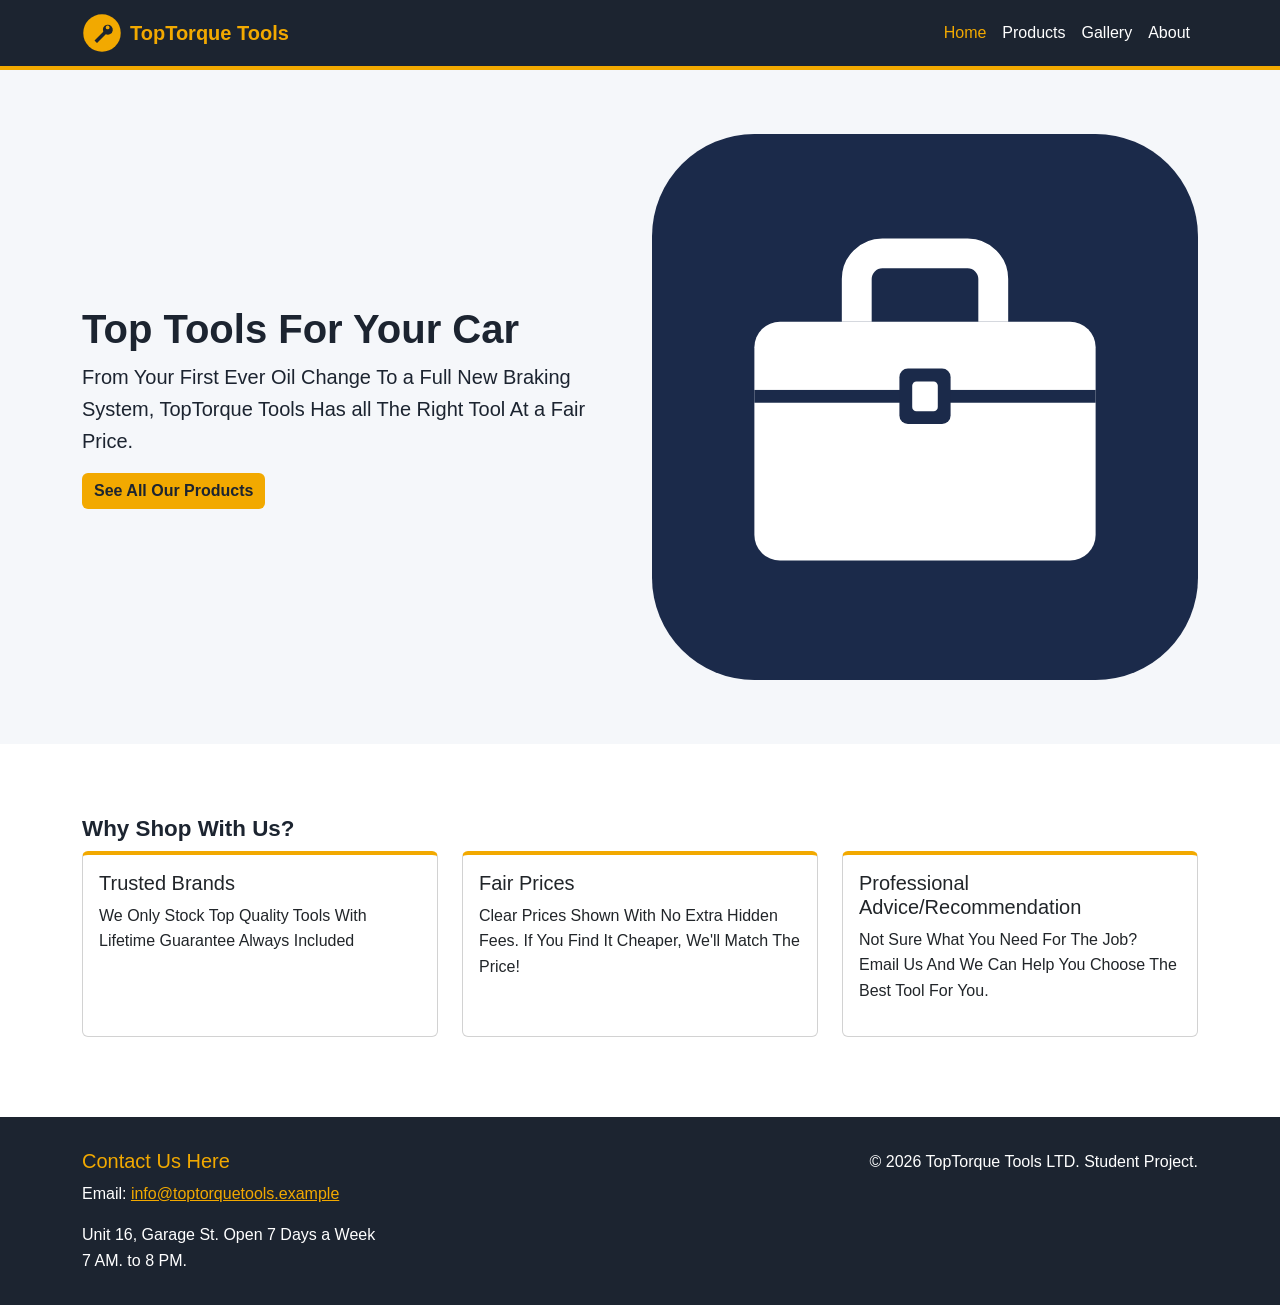
<file: index.html>
<!DOCTYPE html>
<html lang="en">
<head>

 <!-- META TAGS CHARACTERS MOBILE VIEW  -->
    <meta charset="UTF-8">
    <meta name="viewport" content="width=device-width, initial-scale=1">
    <meta name="description" content="TopTorque Tools is a small family shop selling top quality car tools for home mechanics and professional garages.">
    <meta name="keywords" content="Car tools, Garage tools, Torque wrench, Socket set, Trolley jack">
    <meta name="author" content="Wojciech">
    <title>Home | TopTorque Tools</title>

    <!-- BOOTSTRAP  VERSION 5.0 -->
    <link href="https://cdn.jsdelivr.net/npm/bootstrap@5.0.2/dist/css/bootstrap.min.css" 
    rel="stylesheet">

     <!-- MY EXTERNAL STYLESHEET -->
    <link href="css/style.css" rel="stylesheet">
</head>
<body>

<!-- LOGO AREA AND MAIN NAVIGATION (COPY TO ALL PAGES) -->
  <header>
    <nav class="navbar navbar-expand-md navbar-dark site-nav">
      <div class="container">
        <a class="navbar-brand d-flex align-items-center" href="index.html">
          <img src="images/logo.svg" alt="TopTorque Tools logo, a wrench on a circle" class="logo me-2">
          TopTorque Tools
        </a>

        <!-- HAMBURGER MENU FOR MOBILE -->
        <button class="navbar-toggler" type="button" data-bs-toggle="collapse" data-bs-target="#mainNav" aria-controls="mainNav" aria-expanded="false" aria-label="Toggle navigation">
          <span class="navbar-toggler-icon"></span>
        </button>
        <div class="collapse navbar-collapse" id="mainNav">
          <ul class="navbar-nav ms-auto">
            <li class="nav-item"><a class="nav-link active" aria-current="page" href="index.html">Home</a></li>
            <li class="nav-item"><a class="nav-link" href="products.html">Products</a></li>
            <li class="nav-item"><a class="nav-link" href="gallery.html">Gallery</a></li>
            <li class="nav-item"><a class="nav-link" href="about.html">About</a></li>
          </ul>
        </div>
      </div>
    </nav>
  </header>
  <main>

<!-- HERO SECTION HERE -->
    <section class="hero">
      <div class="container">
        <div class="row align-items-center">
          <div class="col-12 col-md-6">
            <h1>Top Tools For Your Car</h1>
            <p class="lead">From Your First Ever Oil Change To a Full New Braking System, TopTorque Tools Has all The Right Tool At a Fair Price.</p>
            <a class="btn btn-shop" href="products.html">See All Our Products</a>
          </div>
          <div class="col-12 col-md-6 mt-4 mt-md-0">
            <img src="images/toolbox.svg" alt="Picture of a Toolbox" class="img-fluid rounded">
          </div>
        </div>
      </div>
    </section>

<!-- FEATURE    INFO-BOXES -->
    <section class="container py-5">
      <h2>Why Shop With Us?</h2>
      <div class="row g-4">
        <div class="col-12 col-md-4">
          <div class="card h-100 feature-card">
            <div class="card-body">
              <h3 class="h5">Trusted Brands</h3>
              <p>We Only Stock Top Quality Tools With Lifetime Guarantee Always Included</p>
            </div>
          </div>
        </div>
        <div class="col-12 col-md-4">
          <div class="card h-100 feature-card">
            <div class="card-body">
              <h3 class="h5">Fair Prices</h3>
              <p>Clear Prices Shown With No Extra Hidden Fees. If You Find It Cheaper, We'll Match The Price!</p>
            </div>
          </div>
        </div>
        <div class="col-12 col-md-4">
          <div class="card h-100 feature-card">
            <div class="card-body">
              <h3 class="h5">Professional Advice/Recommendation</h3>
              <p>Not Sure What You Need For The Job? Email Us And We Can Help You Choose The Best Tool For You.</p>
            </div>
          </div>
        </div>
      </div>
    </section>
  </main>

    <!-- FOOTER WITH CONTACT EMAIL -->
  <footer class="site-footer">
    <div class="container">
      <div class="row">
        <div class="col-12 col-md-6">
          <h2 class="h5">Contact Us Here</h2>

        <!-- EMAIL HYPERLINK -->
          <p>Email: <a href="mailto:info@toptorquetools.example">info@toptorquetools.example</a></p>
          <p>Unit 16, Garage St. Open 7 Days a Week <br> 7 AM. to 8 PM.</p>
        </div>
        <div class="col-12 col-md-6 text-md-end">
          <p>&copy; 2026 TopTorque Tools LTD. Student Project.</p>
        </div>
      </div>
    </div>
  </footer>

    <!-- BOOTSTRAP USED FOR THE COLLAPSING MENU ON MOBILE -->
    <script src="https://cdn.jsdelivr.net/npm/bootstrap@5.0.2/dist/js/bootstrap.bundle.min.js"></script>
</body>
</html>
</file>
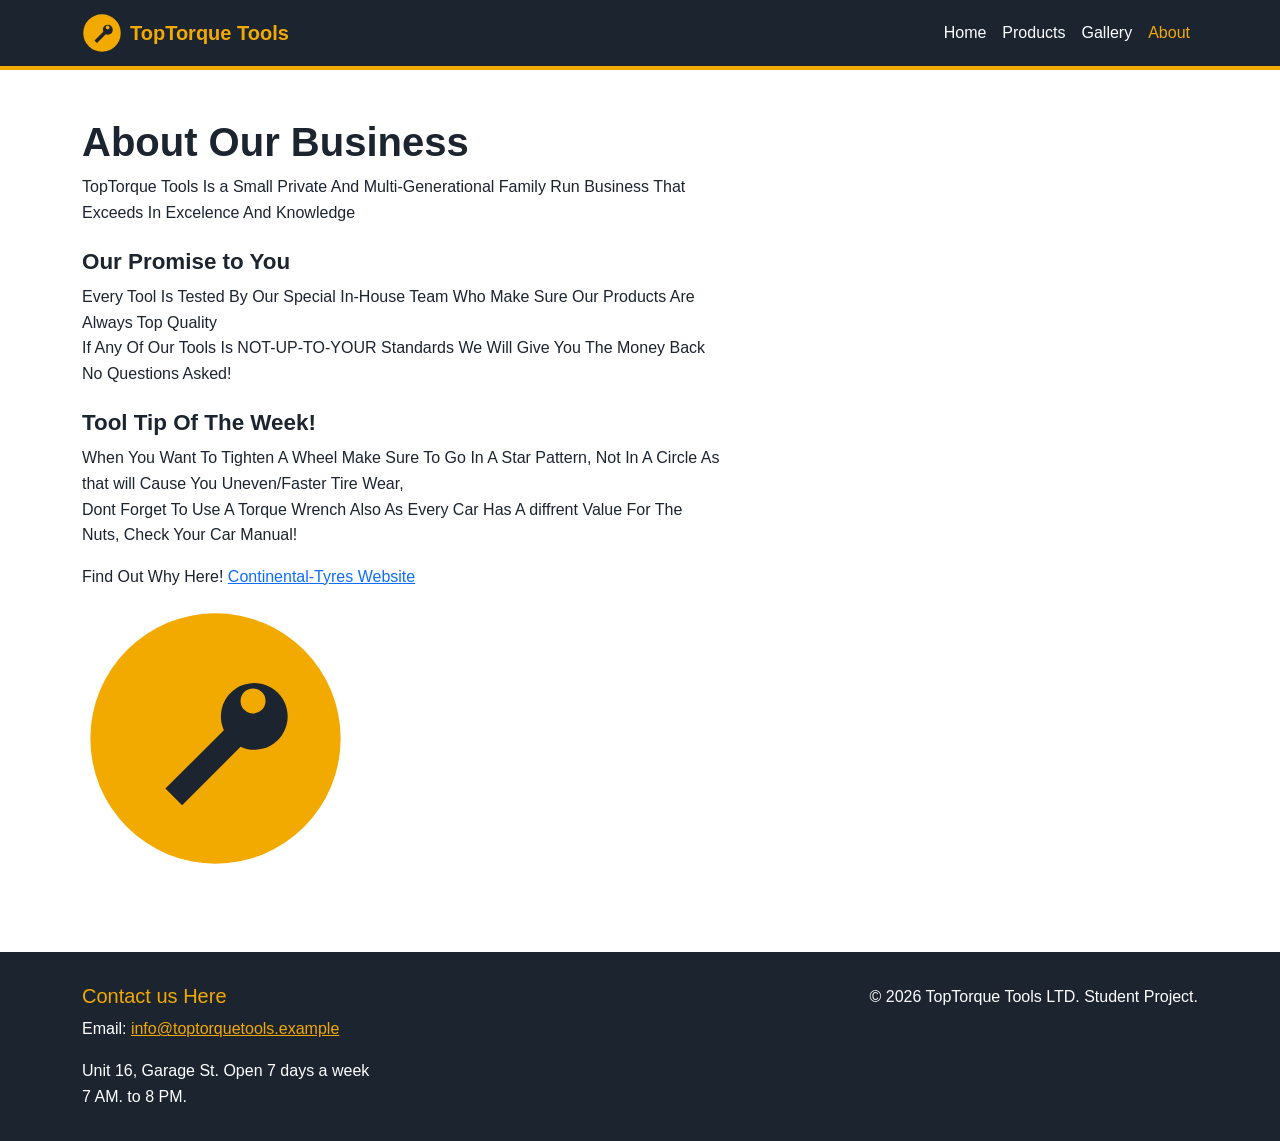
<file: about.html>
<!DOCTYPE html>
<html lang="en">
<head>

 <!-- META TAGS CHARACTERS MOBILE VIEW  -->
    <meta charset="UTF-8">
    <meta name="viewport" content="width=device-width, initial-scale=1">
    <meta name="description" content="About TopTorque Tools, a Multiple Genarational Family Owned Business.">
    <meta name="keywords" content="Car tools, Garage tools, Torque wrench, Socket set, Trolley jack">
    <meta name="author" content="Wojciech">
    <title>About | TopTorque Tools</title>

    <!-- BOOTSTRAP  VERSION 5.0 -->
    <link href="https://cdn.jsdelivr.net/npm/bootstrap@5.0.2/dist/css/bootstrap.min.css" 
    rel="stylesheet">

     <!-- MY EXTERNAL STYLESHEET -->
    <link href="css/style.css" rel="stylesheet">
</head>
<body>

<!-- LOGO AREA AND MAIN NAVIGATION (COPY TO ALL PAGES) -->
  <header>
    <nav class="navbar navbar-expand-md navbar-dark site-nav">
      <div class="container">
        <a class="navbar-brand d-flex align-items-center" href="index.html">
          <img src="images/logo.svg" alt="TopTorque Tools logo, a wrench on a circle" class="logo me-2">
          TopTorque Tools
        </a>

        <!-- HAMBURGER MENU FOR MOBILE -->
        <button class="navbar-toggler" type="button" data-bs-toggle="collapse" data-bs-target="#mainNav" 
        aria-controls="mainNav" aria-expanded="false" aria-label="Toggle navigation">
          <span class="navbar-toggler-icon"></span>
        </button>
        <div class="collapse navbar-collapse" id="mainNav">
          <ul class="navbar-nav ms-auto">
            <!-- DELETED ACTIVE FROM NAV-LINK ACTIVE AND ARIA-CURRENT="PAGE" -->
            <li class="nav-item"><a class="nav-link" href="index.html">Home</a></li>
            <!-- ADDED NAV-LINK ACTIVE AND ARIA-CURRENT=PAGE -->
            <li class="nav-item"><a class="nav-link " href="products.html">Products</a></li>
            <li class="nav-item"><a class="nav-link "  href="gallery.html">Gallery</a></li>
            <li class="nav-item"><a class="nav-link active" aria-current="page" href="about.html">About</a></li>
          </ul>
        </div>
      </div>
    </nav>
  </header>

  <!-- ADDED NEW MAIN LIST DELETED OLD MAIN -->
<main class="container py-5">
  <div class="row g-4 align-items-centre">
    <div class="col-12 col-md-7">
      <h1>About Our Business</h1>
      <p>TopTorque Tools Is a Small Private And Multi-Generational Family Run Business That Exceeds In Excelence And Knowledge</p>
      <h2>Our Promise to You</h2>
      <p>Every Tool Is Tested By Our Special  In-House Team Who Make Sure Our Products Are Always Top Quality
         <br> If Any Of Our Tools Is NOT-UP-TO-YOUR Standards We Will Give You The Money Back No Questions Asked!</p>
      <h2>Tool Tip Of The Week!</h2>
      <p>When You Want To Tighten A Wheel Make Sure To Go In A Star Pattern, Not In A Circle As that will Cause You Uneven/Faster Tire Wear,
        <br> Dont Forget To Use A Torque Wrench Also As Every Car Has A diffrent Value For The Nuts, Check Your Car Manual!</p>
        <!-- REQUIRED EXTERNAL LINK OPEN IN NEW BROWSER -->
        <p>Find Out Why Here!
        <a href="https://www.continental-tyres.co.uk/tyre-knowledge/retorquing-wheels/" target="_blank" rel="noopener">
          Continental-Tyres Website</a>
        </p>
        <div class="col-12 col-md-5">
          <img src="images/logo.svg" alt="logo" class="img-fluid">
        </div>
    </div>
  </div>
</main>

    <!-- FOOTER WITH CONTACT EMAIL -->
  <footer class="site-footer">
    <div class="container">
      <div class="row">
        <div class="col-12 col-md-6">
          <h2 class="h5">Contact us Here</h2>

        <!-- EMAIL HYPERLINK -->
          <p>Email: <a href="mailto:info@toptorquetools.example">info@toptorquetools.example</a></p>
          <p>Unit 16, Garage St. Open 7 days a week <br> 7 AM. to 8 PM.</p>
        </div>
        <div class="col-12 col-md-6 text-md-end">
          <p>&copy; 2026 TopTorque Tools LTD. Student Project.</p>
        </div>
      </div>
    </div>
  </footer>

    <!-- BOOTSTRAP USED FOR THE COLLAPSING MENU ON MOBILE -->
    <script src="https://cdn.jsdelivr.net/npm/bootstrap@5.0.2/dist/js/bootstrap.bundle.min.js"></script>
</body>
</html>
</file>
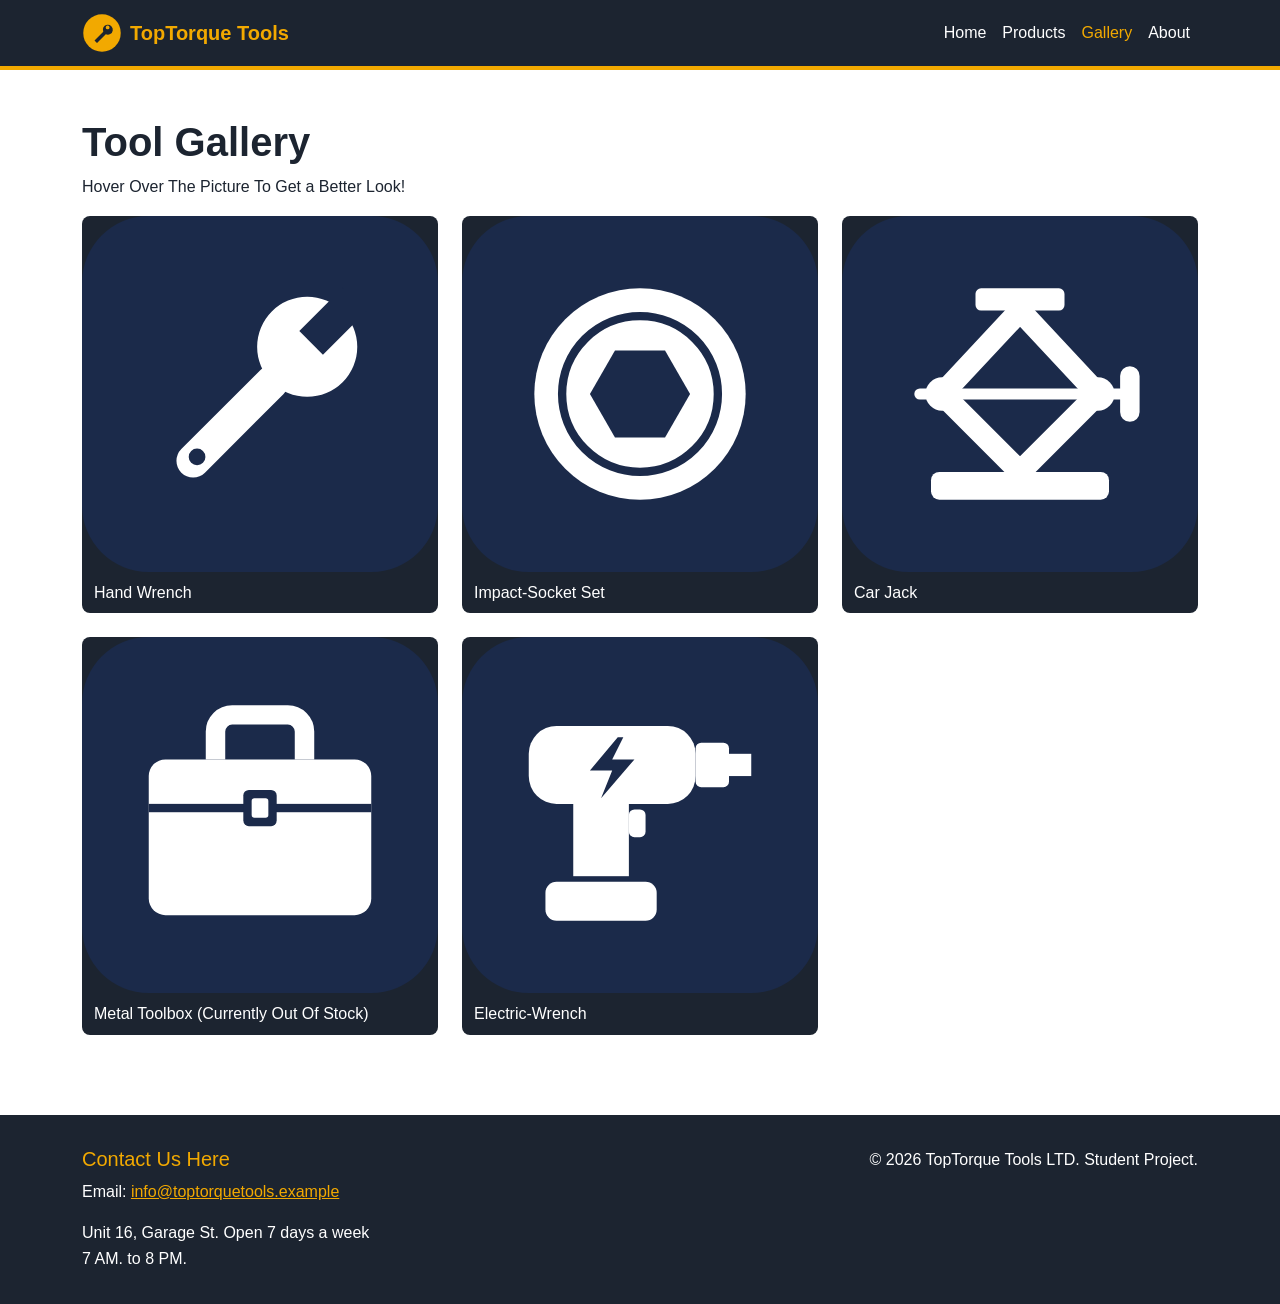
<file: gallery.html>
<!DOCTYPE html>
<html lang="en">
<head>

 <!-- META TAGS CHARACTERS MOBILE VIEW  -->
    <meta charset="UTF-8">
    <meta name="viewport" content="width=device-width, initial-scale=1">
    <meta name="description" content="A Photo Gallery of all our available products.">
    <meta name="keywords" content="Car tools, Garage tools, Torque wrench, Socket set, Trolley jack">
    <meta name="author" content="Wojciech">
    <title>Gallery | TopTorque Tools</title>

    <!-- BOOTSTRAP  VERSION 5.0 -->
    <link href="https://cdn.jsdelivr.net/npm/bootstrap@5.0.2/dist/css/bootstrap.min.css" 
    rel="stylesheet">

     <!-- MY EXTERNAL STYLESHEET -->
    <link href="css/style.css" rel="stylesheet">
</head>
<body>

<!-- LOGO AREA AND MAIN NAVIGATION (COPY TO ALL PAGES) -->
  <header>
    <nav class="navbar navbar-expand-md navbar-dark site-nav">
      <div class="container">
        <a class="navbar-brand d-flex align-items-center" href="index.html">
          <img src="images/logo.svg" alt="TopTorque Tools logo, a wrench on a circle" class="logo me-2">
          TopTorque Tools
        </a>

        <!-- HAMBURGER MENU FOR MOBILE -->
        <button class="navbar-toggler" type="button" data-bs-toggle="collapse" data-bs-target="#mainNav" aria-controls="mainNav" aria-expanded="false" aria-label="Toggle navigation">
          <span class="navbar-toggler-icon"></span>
        </button>
        <div class="collapse navbar-collapse" id="mainNav">
          <ul class="navbar-nav ms-auto">
            <!-- DELETED ACTIVE FROM NAV-LINK ACTIVE AND ARIA-CURRENT="PAGE" -->
            <li class="nav-item"><a class="nav-link" href="index.html">Home</a></li>
            <!-- ADDED NAV-LINK ACTIVE AND ARIA-CURRENT=PAGE -->
            <li class="nav-item"><a class="nav-link " href="products.html">Products</a></li>
            <li class="nav-item"><a class="nav-link active"  aria-current="page" href="gallery.html">Gallery</a></li>
            <li class="nav-item"><a class="nav-link" href="about.html">About</a></li>
          </ul>
        </div>
      </div>
    </nav>
  </header>

  <!-- ADDED NEW MAIN LIST DELETED OLD MAIN -->
  <main class="container py-5">
    <h1>Tool Gallery</h1>
    <p>Hover Over The Picture To Get a Better Look!</p>
    
    <!-- 1 PICTURE PER ROW ON MOBILE 3 ON DESKTOP -->
    <div class="row g-4 gallery">
      <div class="col-12 col-sm-6 col-lg-4">
        <figure tabindex="1" aria-labelledby="cap1">
          <img src="images/wrench.svg" role="img" alt="metal hand tool | Wrench" >
          <figcaption id="cap1">Hand Wrench</figcaption>
        </figure>
      </div>
      <div class="col-12 col-sm-6 col-lg-4">
      <figure tabinex="2" aria-labelledby="cap2">
        <img src="images/sockets.svg" role="img" alt="Set of impact sockets in different sizes">
        <figcaption id="cap2">Impact-Socket Set</figcaption>
      </figure>
    </div>
      <div class="col-12 col-sm-6 col-lg-4">
        <figure tabindex="3" aria-labelledby="cap3">
          <img src="images/jack.svg" role="img" alt="Car Jack" >
          <figcaption id="cap3">Car Jack</figcaption>
        </figure>
      </div>

      <!-- TOOLBOX IMAGE IS DIFFRENT BECAUSE IT WAS DONE WITH DIFFRENT AI BEFORE I USED FREE CREDITS -->
      <div class="col-12 col-sm-6 col-lg-4">
        <figure tabindex="4" aria-labelledby="cap4">
        <img src="images/toolbox.svg"  role="img" alt="Metal Toolbox" >
        <figcaption id="cap4">Metal Toolbox (Currently Out Of Stock)</figcaption>
        </figure>
      </div>
      <div class="col-12 col-sm-6 col-lg-4">
        <figure tabindex="5" aria-labelledby="cap5">
          <img src="images/electric-wrench.svg" role="img" alt="Electric-wrench" >
          <figcaption id="cap5">Electric-Wrench</figcaption>
        </figure>
      </div>
    </div>
  </main>

    <!-- FOOTER WITH CONTACT EMAIL -->
  <footer class="site-footer">
    <div class="container">
      <div class="row">
        <div class="col-12 col-md-6">
          <h2 class="h5">Contact Us Here</h2>

        <!-- EMAIL HYPERLINK -->
          <p>Email: <a href="mailto:info@toptorquetools.example">info@toptorquetools.example</a></p>
          <p>Unit 16, Garage St. Open 7 days a week <br> 7 AM. to 8 PM.</p>
        </div>
        <div class="col-12 col-md-6 text-md-end">
          <p>&copy; 2026 TopTorque Tools LTD. Student Project.</p>
        </div>
      </div>
    </div>
  </footer>

    <!-- BOOTSTRAP USED FOR THE COLLAPSING MENU ON MOBILE -->
    <script src="https://cdn.jsdelivr.net/npm/bootstrap@5.0.2/dist/js/bootstrap.bundle.min.js"></script>
</body>
</html>
</file>
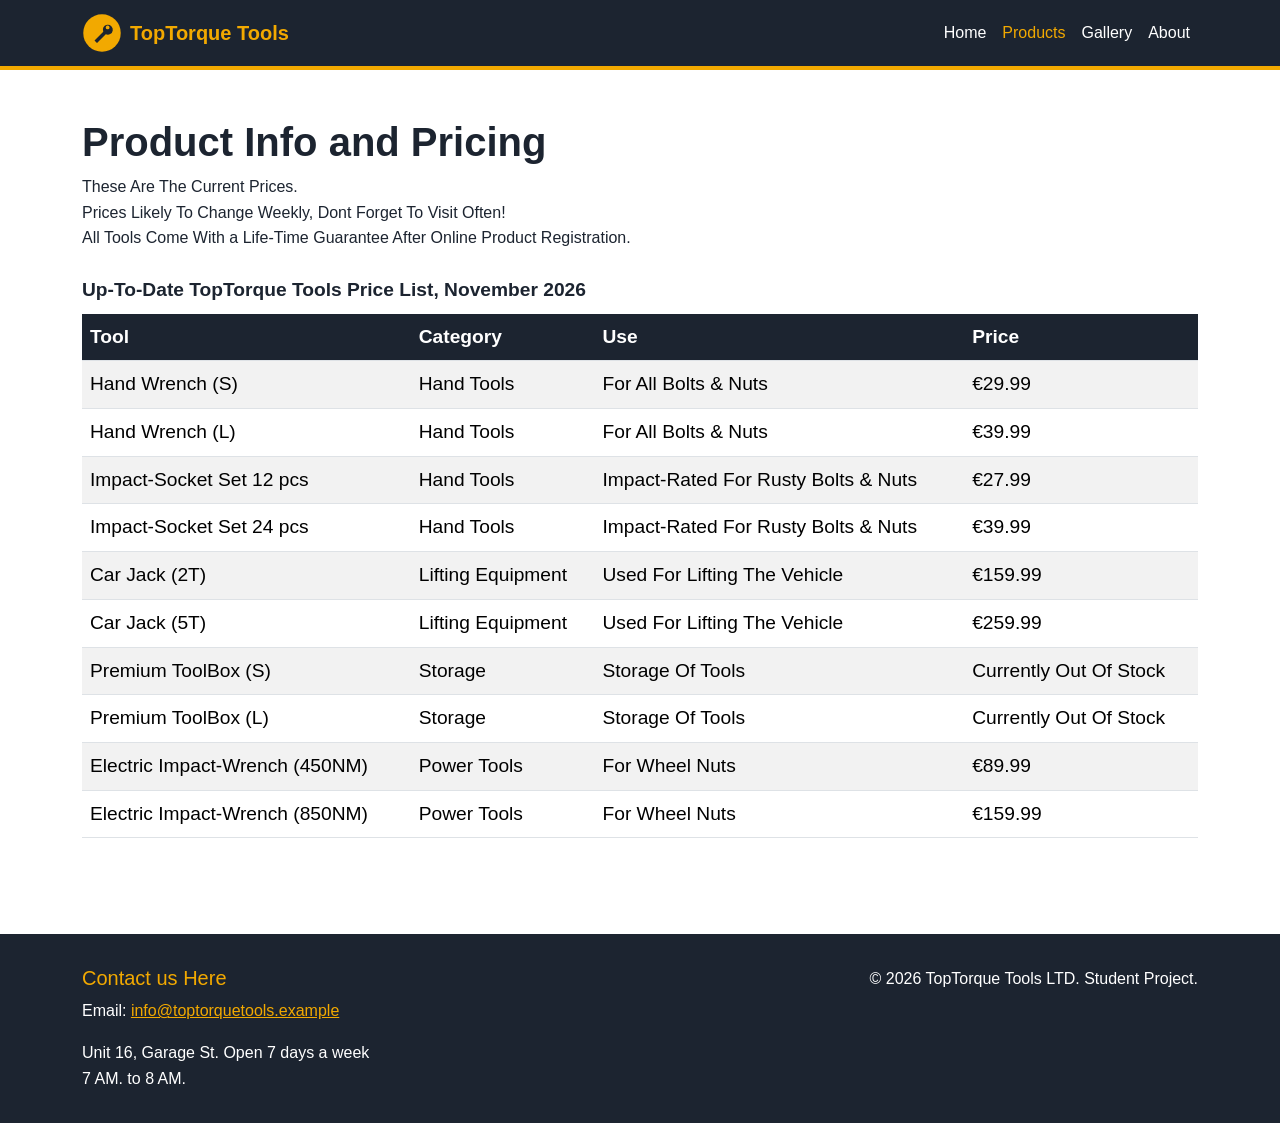
<file: products.html>
<!DOCTYPE html>
<html lang="en">
<head>

 <!-- META TAGS CHARACTERS MOBILE VIEW  -->
    <meta charset="UTF-8">
    <meta name="viewport" content="width=device-width, initial-scale=1">
    <meta name="description" content="Price lists of all tools available for sale on our website.">
    <meta name="keywords" content="Car tools, Garage tools, Torque wrench, Socket set, Trolley jack">
    <meta name="author" content="Wojciech">
    <title>Products | TopTorque Tools</title>

    <!-- BOOTSTRAP  VERSION 5.0 -->
    <link href="https://cdn.jsdelivr.net/npm/bootstrap@5.0.2/dist/css/bootstrap.min.css" 
    rel="stylesheet">

     <!-- MY EXTERNAL STYLESHEET -->
    <link href="css/style.css" rel="stylesheet">
</head>
<body>

<!-- LOGO AREA AND MAIN NAVIGATION (COPY TO ALL PAGES) -->
  <header>
    <nav class="navbar navbar-expand-md navbar-dark site-nav">
      <div class="container">
        <a class="navbar-brand d-flex align-items-center" href="index.html">
          <img src="images/logo.svg" alt="TopTorque Tools logo, a wrench on a circle" class="logo me-2">
          TopTorque Tools
        </a>

        <!-- HAMBURGER MENU FOR MOBILE -->
        <button class="navbar-toggler" type="button" data-bs-toggle="collapse" data-bs-target="#mainNav" aria-controls="mainNav" aria-expanded="false" aria-label="Toggle navigation">
          <span class="navbar-toggler-icon"></span>
        </button>
        <div class="collapse navbar-collapse" id="mainNav">
          <ul class="navbar-nav ms-auto">
            <!-- DELETED ACTIVE FROM NAV-LINK ACTIVE AND ARIA-CURRENT="PAGE" -->
            <li class="nav-item"><a class="nav-link" href="index.html">Home</a></li>
            <!-- ADDED NAV-LINK ACTIVE AND ARIA-CURRENT=PAGE -->
            <li class="nav-item"><a class="nav-link active" aria-current="page" href="products.html">Products</a></li>
            <li class="nav-item"><a class="nav-link" href="gallery.html">Gallery</a></li>
            <li class="nav-item"><a class="nav-link" href="about.html">About</a></li>
          </ul>
        </div>
      </div>
    </nav>
  </header>

  <!-- ADDED NEW MAIN LIST DELETED OLD MAIN -->
  <main class="container py-5">
    <h1>Product Info and Pricing</h1>
    <p>These Are The Current Prices.
      <br>Prices Likely To Change Weekly, Dont Forget To Visit Often!
      <br> All Tools Come With a Life-Time Guarantee After Online Product Registration.</p>

<!-- ITEM TABLE AND PRICING -->
    <div class="table-responsive">
      <table class="table table-striped product-table">
        <caption>Up-To-Date TopTorque Tools Price List, November 2026</caption>
        <thead>
          <tr>
            <th scope="col">Tool</th>
            <th scope="col">Category</th>
            <th scope="col">Use</th>
            <th scope="col">Price</th>
          </tr>
        </thead>
        <tbody>
            <!-- &euro; MAKES THE EURO CURRENCY ICON  -->
          <tr><td>Hand Wrench (S)</td><td>Hand Tools</td><td>For All Bolts & Nuts</td><td>&euro;29.99</td></tr>
          <tr><td>Hand Wrench (L)</td><td>Hand Tools</td><td>For All Bolts & Nuts</td><td>&euro;39.99</td></tr>
          <tr><td>Impact-Socket Set 12 pcs</td><td>Hand Tools</td><td>Impact-Rated For Rusty Bolts & Nuts</td><td>&euro;27.99</td></tr>
          <tr><td>Impact-Socket Set 24 pcs</td><td>Hand Tools</td><td>Impact-Rated For Rusty Bolts & Nuts</td><td>&euro;39.99</td></tr>
          <tr><td>Car Jack (2T)</td><td>Lifting Equipment</td><td>Used For Lifting The Vehicle</td><td>&euro;159.99</td></tr>
          <tr><td>Car Jack (5T)</td><td>Lifting Equipment</td><td>Used For Lifting The Vehicle</td><td>&euro;259.99</td></tr>
          <tr><td>Premium ToolBox (S)</td><td>Storage</td><td>Storage Of Tools</td><td>Currently Out Of Stock</td></tr>
          <tr><td>Premium ToolBox (L)</td><td>Storage</td><td>Storage Of Tools</td><td>Currently Out Of Stock</td></tr>
          <tr><td>Electric Impact-Wrench (450NM)</td><td>Power Tools</td><td>For Wheel Nuts</td><td>&euro;89.99</td></tr>
          <tr><td>Electric Impact-Wrench (850NM)</td><td>Power Tools</td><td>For Wheel Nuts</td><td>&euro;159.99</td></tr>
        </tbody>
      </table>
    </div>
  </main>

    <!-- FOOTER WITH CONTACT EMAIL -->
  <footer class="site-footer">
    <div class="container">
      <div class="row">
        <div class="col-12 col-md-6">
          <h2 class="h5">Contact us Here</h2>

        <!-- EMAIL HYPERLINK -->
          <p>Email: <a href="mailto:info@toptorquetools.example">info@toptorquetools.example</a></p>
          <p>Unit 16, Garage St. Open 7 days a week <br> 7 AM. to 8 AM.</p>
        </div>
        <div class="col-12 col-md-6 text-md-end">
          <p>&copy; 2026 TopTorque Tools LTD. Student Project.</p>
        </div>
      </div>
    </div>
  </footer>

    <!-- BOOTSTRAP USED FOR THE COLLAPSING MENU ON MOBILE -->
    <script src="https://cdn.jsdelivr.net/npm/bootstrap@5.0.2/dist/js/bootstrap.bundle.min.js"></script>
</body>
</html>
</file>
<file: css/style.css>
/* TOPTORQUE TOOLS STYLE SHEET */

   /* COLOURS FOR EASY READABILITY AND FOR KEEPING ALL COLORS THE SAME*/
:root {
  --navy: #1c2430;
  --yellow: #f2a900;
  --light: #f5f7fa;
  --text: #1c2430;
}

/* BASE TEXT AND FONTS*/
body {
  font-family: "Segoe UI", Arial, sans-serif;
  font-size: 1rem;
  line-height: 1.6;
  color: var(--text);
  background-color: #ffffff;
}

h1, h2, h3 {
  font-weight: 700;
  color: var(--navy);
}

h1 { font-size: 1.8rem; }
h2 { font-size: 1.4rem; margin-top: 1.5rem; }

/* IMAGES DONT GET BIGGER THAN THE CONTAINER */
img {
  max-width: 100%;
  height: auto;
}


/* BANNER AREA AND NAVIGATION AREA */
.site-nav {
  background-color: var(--navy);
  border-bottom: 4px solid var(--yellow);
}

.navbar-brand {
  font-weight: 700;
  color: var(--yellow) !important;
}

.logo {
  width: 40px;
  height: 40px;
}

.site-nav .nav-link {
  color: #ffffff;
}

.site-nav .nav-link:hover,
.site-nav .nav-link:focus,
.site-nav .nav-link.active {
  color: var(--yellow);
}

/* HOME PAGE HERO CUSTUMIZATION */
.hero {
  background-color: var(--light);
  padding: 2rem 0;
}

/* CUSTOM BUTTON ON YELLOW BACKGROUND FOR GOOD READABILITY */
.btn-shop {
  background-color: var(--yellow);
  color: var(--navy);
  font-weight: 700;
  border: none;
}

.btn-shop:hover,
.btn-shop:focus {
  background-color: var(--navy);
  color: #ffffff;
}

.feature-card{
    border-top: 4px solid var(--yellow);
}

/* PRODUCT TABLE | ADJUSTED TO MOBILE VIEW */
.product-table {
    font-size: 1rem;
}

.product-table caption {
    caption-side: top;
    color: var(--navy);
    font-weight: 550;
}

.product-table thead th {
    background-color: var(--navy);
    color:#ffffff; 
}

/* GALLERY FEATURE IMAGE ZOOMS BUT NOT PAST ITS BORDER | BONUS FEATURE CSS-TRANSITIONING*/
.gallery figure{
  overflow: hidden;
  border-radius: 8px;
  margin:0;
  background-color: var(--navy);
}

.gallery img{
  display:block;
  transition: transform 0.5s ease;
}

.gallery figure:hover img,
.gallery figure:focus-within img{
  transform: scale(1.25);
}
.gallery figcaption {
  color: #ffffff;
  padding: 0.5rem 0.75rem;
}
/* FOOTER */
.site-footer {
  background-color: var(--navy);
  color: #ffffff;
  padding: 2rem 0 1rem;
  margin-top: 2rem;
}

.site-footer h2 {
  color: var(--yellow);
  margin-top: 0;
}

.site-footer a {
  color: var(--yellow);
}

/* STYLE FOR BIGGER SCREENS TABLETS AND UP MAKE BGR FONTS MORE PADDING */
@media (min-width: 768px){
  h1{font-size: 2.5rem;}
  .hero{padding: 4rem;}
  .product-table{font-size:1.2rem;}
}
</file>
